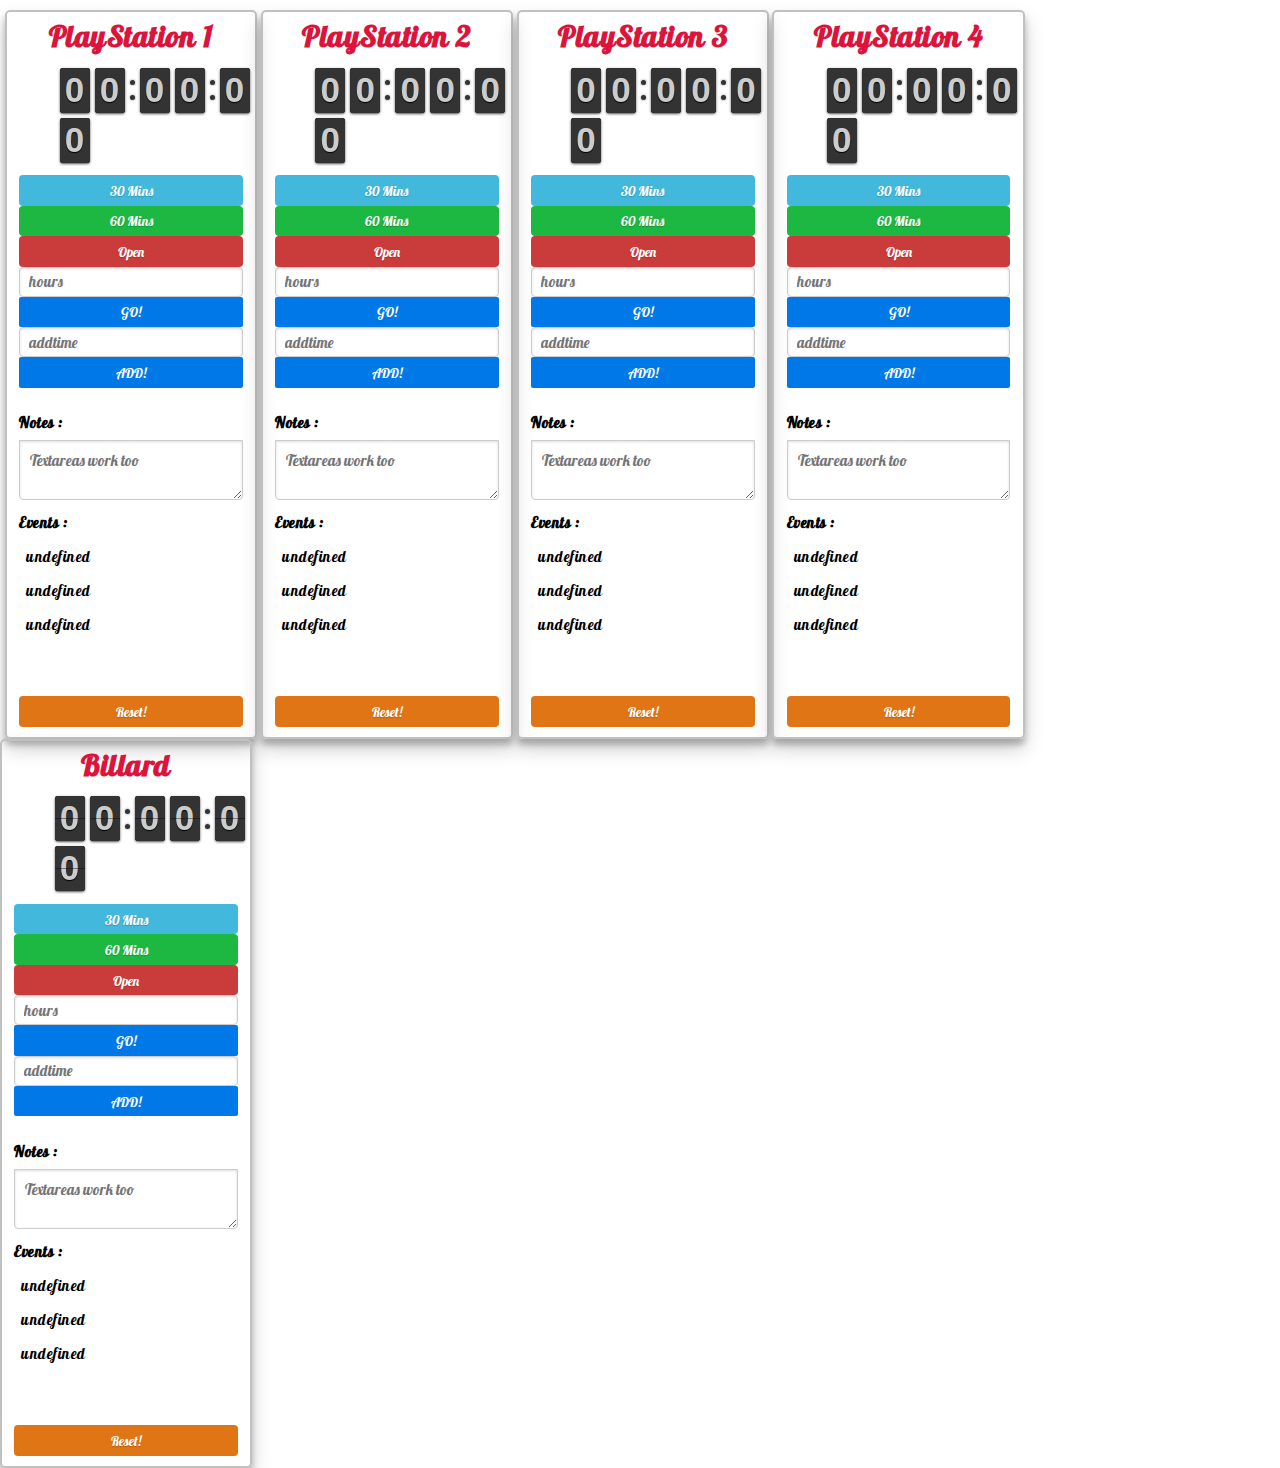
<file: index.html>
<html>
	<head>
		<link href="https://fonts.googleapis.com/css?family=Lobster" rel="stylesheet" type="text/css">
		<link rel="stylesheet" href="pure-button/pure-min.css">
		<link rel="stylesheet" href="compiled/flipclock.css">
		<link rel="stylesheet" href="mystyle.css">


		<script src="compiled/jquery.min.js"></script>
		<script src="compiled/flipclock.js"></script>
	</head>
	<body onload="deploy()">

<!--**************************PS One************************-->


<div class="psone-clock-container">
	<h3>PlayStation 1</h3>
				<div class="psone-clock"></div>
				<form class="pure-form">

						<input type="button" class="button-small button-secondary pure-button" value="30 Mins" onclick="clockstartpsone('half'); timerecordpsone('30 Minutes');" />
						<input type="button" class="button-small button-success pure-button" value="60 Mins" onclick="clockstartpsone('hour'); timerecordpsone('One Hour');" />
						<input type="button" class="button-small button-error pure-button" value="Open" onclick="clockstartpsone('unlimited'); timerecordpsone('Unlimited');" />
						<input id="hours1" type="text" class="pure-input" placeholder="hours" />
						<input type="button" class="button-small pure-button-primary pure-button" value="GO!" onclick="clockstartpsone('hours1'); timerecordpsone('hours1');" />


						<input id="addtime1" type="text" class="pure-input" placeholder="addtime" />
						<input type="button" class="button-small pure-button-primary pure-button" value="ADD!" onclick="clockstartpsone('addtime1'); timerecordpsone('addtime1');" />

						<fieldset class="pure-group">
							<h4>Notes : </h4>
							<textarea class="pure-input-1" placeholder="Textareas work too"></textarea>
						</fieldset>

						<div class="events">
							<h4>Events : </h4>
							<p id="psoneStartMessage"></p>
							<p id="psoneAddtimeMessage"></p>
							<p id="psoneEndMessage"></p>
							<p id="psoneResetMessage"></p>

						</div>

						<input type="button" class="button-small button-warning pure-button" value="Reset!" onclick="resetpsone();" />
				</form>




</div>


<!--**************************PS Two*************************-->



<div class="pstwo-clock-container">
	<h3>PlayStation 2</h3>
				<div class="pstwo-clock"></div>
				<form class="pure-form">

						<input type="button" class="button-small button-secondary pure-button" value="30 Mins" onclick="clockstartpstwo('half'); timerecordpstwo('30 Minutes');" />
						<input type="button" class="button-small button-success pure-button" value="60 Mins" onclick="clockstartpstwo('hour'); timerecordpstwo('One Hour');" />
						<input type="button" class="button-small button-error pure-button" value="Open" onclick="clockstartpstwo('unlimited'); timerecordpstwo('Unlimited');" />
						<input id="hours2" type="text" class="pure-input" placeholder="hours" />
						<input type="button" class="button-small pure-button-primary pure-button" value="GO!" onclick="clockstartpstwo('hours2'); timerecordpstwo('hours2');" />


						<input id="addtime2" type="text" class="pure-input" placeholder="addtime" />
						<input type="button" class="button-small pure-button-primary pure-button" value="ADD!" onclick="clockstartpstwo('addtime2'); timerecordpstwo('addtime2');" />

						<fieldset class="pure-group">
							<h4>Notes : </h4>
							<textarea class="pure-input-1" placeholder="Textareas work too"></textarea>
						</fieldset>

						<div class="events">
							<h4>Events : </h4>
							<p id="pstwoStartMessage"></p>
							<p id="pstwoAddtimeMessage"></p>
							<p id="pstwoEndMessage"></p>
							<p id="pstwoResetMessage"></p>

						</div>

						<input type="button" class="button-small button-warning pure-button" value="Reset!" onclick="resetpstwo();" />
				</form>




</div>


<!--**************************PS Three*************************-->



<div class="psthree-clock-container">
	<h3>PlayStation 3</h3>
				<div class="psthree-clock"></div>
				<form class="pure-form">

						<input type="button" class="button-small button-secondary pure-button" value="30 Mins" onclick="clockstartpsthree('half'); timerecordpsthree('30 Minutes');" />
						<input type="button" class="button-small button-success pure-button" value="60 Mins" onclick="clockstartpsthree('hour'); timerecordpsthree('One Hour');" />
						<input type="button" class="button-small button-error pure-button" value="Open" onclick="clockstartpsthree('unlimited'); timerecordpsthree('Unlimited');" />
						<input id="hours3" type="text" class="pure-input" placeholder="hours" />
						<input type="button" class="button-small pure-button-primary pure-button" value="GO!" onclick="clockstartpsthree('hours3'); timerecordpsthree('hours3');" />


						<input id="addtime3" type="text" class="pure-input" placeholder="addtime" />
						<input type="button" class="button-small pure-button-primary pure-button" value="ADD!" onclick="clockstartpsthree('addtime3'); timerecordpsthree('addtime3');" />

						<fieldset class="pure-group">
							<h4>Notes : </h4>
							<textarea class="pure-input-1" placeholder="Textareas work too"></textarea>
						</fieldset>

						<div class="events">
							<h4>Events : </h4>
							<p id="psthreeStartMessage"></p>
							<p id="psthreeAddtimeMessage"></p>
							<p id="psthreeEndMessage"></p>
							<p id="psthreeResetMessage"></p>

						</div>

						<input type="button" class="button-small button-warning pure-button" value="Reset!" onclick="resetpsthree();" />
				</form>




</div>


<!--**************************PS Four*************************-->

<div class="psfour-clock-container">
	<h3>PlayStation 4</h3>
				<div class="psfour-clock"></div>
				<form class="pure-form">

						<input type="button" class="button-small button-secondary pure-button" value="30 Mins" onclick="clockstartpsfour('half'); timerecordpsfour('30 Minutes');" />
						<input type="button" class="button-small button-success pure-button" value="60 Mins" onclick="clockstartpsfour('hour'); timerecordpsfour('One Hour');" />
						<input type="button" class="button-small button-error pure-button" value="Open" onclick="clockstartpsfour('unlimited'); timerecordpsfour('Unlimited');" />
						<input id="hours4" type="text" class="pure-input" placeholder="hours" />
						<input type="button" class="button-small pure-button-primary pure-button" value="GO!" onclick="clockstartpsfour('hours4'); timerecordpsfour('hours4');" />


						<input id="addtime4" type="text" class="pure-input" placeholder="addtime" />
						<input type="button" class="button-small pure-button-primary pure-button" value="ADD!" onclick="clockstartpsfour('addtime4'); timerecordpsfour('addtime4');" />

						<fieldset class="pure-group">
							<h4>Notes : </h4>
							<textarea class="pure-input-1" placeholder="Textareas work too"></textarea>
						</fieldset>

						<div class="events">
							<h4>Events : </h4>
							<p id="psfourStartMessage"></p>
							<p id="psfourAddtimeMessage"></p>
							<p id="psfourEndMessage"></p>
							<p id="psfourResetMessage"></p>

						</div>

						<input type="button" class="button-small button-warning pure-button" value="Reset!" onclick="resetpsfour();" />
				</form>




</div>


<!--**************************Billard*************************-->

<div class="billard-clock-container">
	<h3>Billard</h3>
				<div class="billard-clock"></div>
				<form class="pure-form">

						<input type="button" class="button-small button-secondary pure-button" value="30 Mins" onclick="clockstartbillard('half'); timerecordbillard('30 Minutes');" />
						<input type="button" class="button-small button-success pure-button" value="60 Mins" onclick="clockstartbillard('hour'); timerecordbillard('One Hour');" />
						<input type="button" class="button-small button-error pure-button" value="Open" onclick="clockstartbillard('unlimited'); timerecordbillard('Unlimited');" />
						<input id="hoursbillard" type="text" class="pure-input" placeholder="hours" />
						<input type="button" class="button-small pure-button-primary pure-button" value="GO!" onclick="clockstartbillard('hoursbillard'); timerecordbillard('hoursbillard');" />


						<input id="addtimebillard" type="text" class="pure-input" placeholder="addtime" />
						<input type="button" class="button-small pure-button-primary pure-button" value="ADD!" onclick="clockstartbillard('addtimebillard'); timerecordbillard('addtimebillard');" />

						<fieldset class="pure-group">
							<h4>Notes : </h4>
							<textarea class="pure-input-1" placeholder="Textareas work too"></textarea>
						</fieldset>

						<div class="events">
							<h4>Events : </h4>
							<p id="billardStartMessage"></p>
							<p id="billardAddtimeMessage"></p>
							<p id="billardEndMessage"></p>
							<p id="billardResetMessage"></p>

						</div>

						<input type="button" class="button-small button-warning pure-button" value="Reset!" onclick="resetbillard();" />
				</form>
</div>

<script type="text/javascript">

		// **************************** Checking and setting local storage and global variables for the first time ********************************* //


					//localStorage.clear();

						// Deploy the counters
						function deploy(x){
								 clockstartpsone(x);
								 clockstartpstwo(x);
								 clockstartpsthree(x);
								 clockstartpsfour(x);
								 clockstartbillard(x);
							}

						// Set global variables
						var savedtimepsone, savedtimepstwo, savedtimepsthree, savedtimepsfour, savedtimebillard, audio, time;
		// **************************** Launching the counters with default value = localxs ********************************* //

		// **************************** PS One *********************************

							if (localStorage.localPsoneResetMessage == 1) {
									document.getElementById("psoneResetMessage").innerHTML = "Counter has been RESET!";
							}

							document.getElementById("psoneStartMessage").innerHTML = localStorage.localPsoneStartMessage;
							document.getElementById("psoneAddtimeMessage").innerHTML = localStorage.localPsoneAddedtime;
							document.getElementById("psoneEndMessage").innerHTML = localStorage.localPsoneEndMessage;


						var localxpsone = parseFloat(localStorage.localxpsone);
						function clockstartpsone(x) {

								if (x == "unlimited") {
									x = 5;
									var count = true;
								}else if (x == "hours1") {
									var hours1 = document.getElementById("hours1");
									x = hours1.value;
									count = true;
								}else if (x == 'addtime1'){
									localxpsone = localStorage.localxpsone;
									var addtime1 = document.getElementById("addtime1");

										  x =  parseFloat(addtime1.value);
											if (x == 0) {
												x = 0.5
											}else {
												x = x;
											}
									x = x + (parseFloat(localxpsone));

									var count = true;
									location.reload();

								}else if (x == 'hour'){
									x = 1;
									var count = true;
								}else if (x == 'half'){
									x = 0.5;
									var count = true;
								}else if (x == 0){
									var count = true;
								}else {
								 x = localxpsone;
								 var count = true;
							 }

							var clockpsone = new FlipClock($('.psone-clock'),x*3600, {
								clockFace: 'HourlyCounter',
								autoStart: true,
								countdown: count,

								callbacks: {
									interval: function() {
												time = this.factory.getTime().time;
												audio = new Audio('audio_file.mp3');
												savedtimepsone = time/3600;

												if(time == 600) {
													localStorage.localPsoneEndMessage = " 10 Minutes Left!"
													document.getElementById("psoneEndMessage").innerHTML = localStorage.localPsoneEndMessage;
													audio.play();
												}else if (time == 0) {
													audio.play();
												}
											},

								 stop: function() {
								 			var t = new Date();
											var h = t.getHours();
											var m = t.getMinutes();
											var s = t.getSeconds();
											var stopmessage = "PS One Finished at "+( h % 12 || 12 )+ ":" +m;
											localStorage.localPsoneEndMessage = stopmessage;
											document.getElementById("psoneEndMessage").innerHTML = stopmessage;
											}
										}
									})};

									function timerecordpsone(x){

										var t = new Date();
										var h = t.getHours();
										var m = t.getMinutes();
										var s = t.getSeconds();

											if (x == 'hours1') {
													x = hours1.value;
											}

											if (x == "addtime1") {
												localStorage.localPsoneAddedtime = "";
												localStorage.localPsoneEndMessage = "";
												localStorage.localxpsone = savedtimepsone;
												var addtime1 = document.getElementById("addtime1");
												x = addtime1.value;
												var psoneAddtimeMessage = "PS One Added " + x +" at "+( h % 12 || 12 )+ ":" +m;
												document.getElementById("psoneAddtimeMessage").innerHTML = psoneAddtimeMessage;
												localStorage.localPsoneAddedtime = psoneAddtimeMessage;
												document.getElementById("psoneEndMessage").innerHTML = localStorage.localPsoneEndMessage;

											}else {
													localStorage.localPsoneAddedtime = "";
													localStorage.localPsoneEndMessage = "";
													document.getElementById("psoneEndMessage").innerHTML = "";
													var message = "PS One Started " + x +" at "+( h % 12 || 12 )+ ":" +m;
													localStorage.localPsoneStartMessage = message;
													document.getElementById("psoneStartMessage").innerHTML = message;
													document.getElementById("psoneAddtimeMessage").innerHTML = "";
													localStorage.localPsoneResetMessage = 0;
													document.getElementById("psoneResetMessage").innerHTML = "";
											}


										}


										function resetpsone() {
													localStorage.localxpsone = 0;
													localStorage.localPsoneAddedtime = "";
													localStorage.localPsoneStartMessage = "";
													localStorage.localPsoneEndMessage = "";
													localStorage.localPsoneResetMessage = 1;
													clearInterval(psoneinterval);
													clockstartpsone(0);
													location.reload();
										}

									var psoneinterval = window.setInterval(savepsoneinterval, 3000);
									function savepsoneinterval() {

										localStorage.localxpsone = savedtimepsone;
									}

// **************************** PS Two ********************************* //

							if (localStorage.localPstwoResetMessage == 1) {
									document.getElementById("pstwoResetMessage").innerHTML = "Counter has been RESET!";
							}

							document.getElementById("pstwoStartMessage").innerHTML = localStorage.localPstwoStartMessage;
							document.getElementById("pstwoAddtimeMessage").innerHTML = localStorage.localPstwoAddedtime;
							document.getElementById("pstwoEndMessage").innerHTML = localStorage.localPstwoEndMessage;


						var localxpstwo = parseFloat(localStorage.localxpstwo);
						function clockstartpstwo(x) {

								if (x == "unlimited") {
									x = 5;
									var count = true;
								}else if (x == "hours2") {
									var hours2 = document.getElementById("hours2");
									x = hours2.value;
									count = true;
								}else if (x == 'addtime2'){
									localxpsone = localStorage.localxpstwo;
									var addtime2 = document.getElementById("addtime2");

										  x =  parseFloat(addtime2.value);
											if (x == 0) {
												x = 0.5
											}else {
												x = x;
											}
									x = x + (parseFloat(localxpstwo));

									var count = true;
									location.reload();

								}else if (x == 'hour'){
									x = 1;
									var count = true;
								}else if (x == 'half'){
									x = 0.5;
									var count = true;
								}else if (x == 0){
									var count = true;
								}else {
								 x = localxpstwo;
								 var count = true;
							 }

							var clockpstwo = new FlipClock($('.pstwo-clock'),x*3600, {
								clockFace: 'HourlyCounter',
								autoStart: true,
								countdown: count,

								callbacks: {
									interval: function() {
												time = this.factory.getTime().time;
												audio = new Audio('audio_file.mp3');
												savedtimepstwo = time/3600;

												if(time == 600) {
													localStorage.localPstwoEndMessage = " 10 Minutes Left!"
													document.getElementById("pstwoEndMessage").innerHTML = localStorage.localPstwoEndMessage;
													audio.play();
												}else if (time == 0) {
													audio.play();
												}
											},

								 stop: function() {
								 			var t = new Date();
											var h = t.getHours();
											var m = t.getMinutes();
											var s = t.getSeconds();
											var stopmessage = "PS Two Finished at "+( h % 12 || 12 )+ ":" +m;
											localStorage.localPstwoEndMessage = stopmessage;
											document.getElementById("pstwoEndMessage").innerHTML = stopmessage;
											}
										}
									})};

									function timerecordpstwo(x){

										var t = new Date();
										var h = t.getHours();
										var m = t.getMinutes();
										var s = t.getSeconds();

											if (x == 'hours2') {
													x = hours2.value;
											}

											if (x == "addtime2") {
												localStorage.localPstwoAddedtime = "";
												localStorage.localPstwoEndMessage = "";
												localStorage.localxpstwo = savedtimepstwo;
												var addtime2 = document.getElementById("addtime2");
												x = addtime2.value;
												var pstwoAddtimeMessage = "PS Two Added " + x +" at "+( h % 12 || 12 )+ ":" +m;
												document.getElementById("pstwoAddtimeMessage").innerHTML = pstwoAddtimeMessage;
												localStorage.localPstwoAddedtime = pstwoAddtimeMessage;
												document.getElementById("pstwoEndMessage").innerHTML = localStorage.localPstwoEndMessage;

											}else {
													localStorage.localPstwoAddedtime = "";
													localStorage.localPstwoEndMessage = "";
													document.getElementById("pstwoEndMessage").innerHTML = "";
													var message = "PS Two Started " + x +" at "+( h % 12 || 12 )+ ":" +m;
													localStorage.localPstwoStartMessage = message;
													document.getElementById("pstwoStartMessage").innerHTML = message;
													document.getElementById("pstwoAddtimeMessage").innerHTML = "";
													localStorage.localPstwoResetMessage = 0;
													document.getElementById("pstwoResetMessage").innerHTML = "";
											}


										}


										function resetpstwo() {
													localStorage.localxpstwo = 0;
													localStorage.localPstwoAddedtime = "";
													localStorage.localPstwoStartMessage = "";
													localStorage.localPstwoEndMessage = "";
													localStorage.localPstwoResetMessage = 1;
													clearInterval(pstwointerval);
													clockstartpstwo(0);
													location.reload();
										}

									var pstwointerval = window.setInterval(savepstwointerval, 3000);
									function savepstwointerval() {

										localStorage.localxpstwo = savedtimepstwo;
									}

// **************************** PS Three ********************************* //

							if (localStorage.localPsthreeResetMessage == 1) {
									document.getElementById("psthreeResetMessage").innerHTML = "Counter has been RESET!";
							}

							document.getElementById("psthreeStartMessage").innerHTML = localStorage.localPsthreeStartMessage;
							document.getElementById("psthreeAddtimeMessage").innerHTML = localStorage.localPsthreeAddedtime;
							document.getElementById("psthreeEndMessage").innerHTML = localStorage.localPsthreeEndMessage;


						var localxpsthree = parseFloat(localStorage.localxpsthree);
						function clockstartpsthree(x) {

								if (x == "unlimited") {
									x = 5;
									var count = true;
								}else if (x == "hours3") {
									var hours3 = document.getElementById("hours3");
									x = hours3.value;
									count = true;
								}else if (x == 'addtime3'){
									localxpsthree = localStorage.localxpsthree;
									var addtime3 = document.getElementById("addtime3");

										  x =  parseFloat(addtime3.value);
											if (x == 0) {
												x = 0.5
											}else {
												x = x;
											}
									x = x + (parseFloat(localxpsthree));

									var count = true;
									location.reload();

								}else if (x == 'hour'){
									x = 1;
									var count = true;
								}else if (x == 'half'){
									x = 0.5;
									var count = true;
								}else if (x == 0){
									var count = true;
								}else {
								 x = localxpsthree;
								 var count = true;
							 }

							var clockpsthree = new FlipClock($('.psthree-clock'),x*3600, {
								clockFace: 'HourlyCounter',
								autoStart: true,
								countdown: count,

								callbacks: {
									interval: function() {
												time = this.factory.getTime().time;
												audio = new Audio('audio_file.mp3');
												savedtimepsthree = time/3600;

												if(time == 600) {
													localStorage.localPsthreeEndMessage = " 10 Minutes Left!"
													document.getElementById("psthreeEndMessage").innerHTML = localStorage.localPsthreeEndMessage;
													audio.play();
												}else if (time == 0) {
													audio.play();
												}
											},

								 stop: function() {
								 			var t = new Date();
											var h = t.getHours();
											var m = t.getMinutes();
											var s = t.getSeconds();
											var stopmessage = "PS Three Finished at "+( h % 12 || 12 )+ ":" +m;
											localStorage.localPsthreeEndMessage = stopmessage;
											document.getElementById("psthreeEndMessage").innerHTML = stopmessage;
											}
										}
									})};

									function timerecordpsthree(x){

										var t = new Date();
										var h = t.getHours();
										var m = t.getMinutes();
										var s = t.getSeconds();

											if (x == 'hours3') {
													x = hours3.value;
											}

											if (x == "addtime3") {
												localStorage.localPsthreeAddedtime = "";
												localStorage.localPsthreeEndMessage = "";
												localStorage.localxpsthree = savedtimepsthree;
												var addtime3 = document.getElementById("addtime3");
												x = addtime3.value;
												var psthreeAddtimeMessage = "PS Three Added " + x +" at "+( h % 12 || 12 )+ ":" +m;
												document.getElementById("psthreeAddtimeMessage").innerHTML = psthreeAddtimeMessage;
												localStorage.localPsthreeAddedtime = psthreeAddtimeMessage;
												document.getElementById("psthreeEndMessage").innerHTML = localStorage.localPsthreeEndMessage;

											}else {
													localStorage.localPsthreeAddedtime = "";
													localStorage.localPsthreeEndMessage = "";
													document.getElementById("psthreeEndMessage").innerHTML = "";
													var message = "PS Three Started " + x +" at "+( h % 12 || 12 )+ ":" +m;
													localStorage.localPsthreeStartMessage = message;
													document.getElementById("psthreeStartMessage").innerHTML = message;
													document.getElementById("psthreeAddtimeMessage").innerHTML = "";
													localStorage.localPsthreeResetMessage = 0;
													document.getElementById("psthreeResetMessage").innerHTML = "";
											}


										}


										function resetpsthree() {
													localStorage.localxpsthree = 0;
													localStorage.localPsthreeAddedtime = "";
													localStorage.localPsthreeStartMessage = "";
													localStorage.localPsthreeEndMessage = "";
													localStorage.localPsthreeResetMessage = 1;
													clearInterval(psthreeinterval);
													clockstartpsthree(0);
													location.reload();
										}

									var psthreeinterval = window.setInterval(savepsthreeinterval, 3000);
									function savepsthreeinterval() {

										localStorage.localxpsthree = savedtimepsthree;
									}

// **************************** PS Four ********************************* //

							if (localStorage.localPsfourResetMessage == 1) {
									document.getElementById("psfourResetMessage").innerHTML = "Counter has been RESET!";
							}

							document.getElementById("psfourStartMessage").innerHTML = localStorage.localPsfourStartMessage;
							document.getElementById("psfourAddtimeMessage").innerHTML = localStorage.localPsfourAddedtime;
							document.getElementById("psfourEndMessage").innerHTML = localStorage.localPsfourEndMessage;


						var localxpsfour = parseFloat(localStorage.localxpsfour);
						function clockstartpsfour(x) {

								if (x == "unlimited") {
									x = 5;
									var count = true;
								}else if (x == "hours4") {
									var hours4 = document.getElementById("hours4");
									x = hours4.value;
									count = true;
								}else if (x == 'addtime4'){
									localxpsfour = localStorage.localxpsfour;
									var addtime4 = document.getElementById("addtime4");

										  x =  parseFloat(addtime4.value);
											if (x == 0) {
												x = 0.5
											}else {
												x = x;
											}
									x = x + (parseFloat(localxpsfour));

									var count = true;
									location.reload();

								}else if (x == 'hour'){
									x = 1;
									var count = true;
								}else if (x == 'half'){
									x = 0.5;
									var count = true;
								}else if (x == 0){
									var count = true;
								}else {
								 x = localxpsfour;
								 var count = true;
							 }

							var clockpsfour = new FlipClock($('.psfour-clock'),x*3600, {
								clockFace: 'HourlyCounter',
								autoStart: true,
								countdown: count,

								callbacks: {
									interval: function() {
												time = this.factory.getTime().time;
												audio = new Audio('audio_file.mp3');
												savedtimepsfour = time/3600;

												if(time == 600) {
													localStorage.localPsfourEndMessage = " 10 Minutes Left!"
													document.getElementById("psfourEndMessage").innerHTML = localStorage.localPsfourEndMessage;
													audio.play();
												}else if (time == 0) {
													audio.play();
												}
											},

								 stop: function() {
								 			var t = new Date();
											var h = t.getHours();
											var m = t.getMinutes();
											var s = t.getSeconds();
											var stopmessage = "PS Four Finished at "+( h % 12 || 12 )+ ":" +m;
											localStorage.localPsfourEndMessage = stopmessage;
											document.getElementById("psfourEndMessage").innerHTML = stopmessage;
											}
										}
									})};

									function timerecordpsfour(x){

										var t = new Date();
										var h = t.getHours();
										var m = t.getMinutes();
										var s = t.getSeconds();

											if (x == 'hours4') {
													x = hours4.value;
											}

											if (x == "addtime4") {
												localStorage.localPsfourAddedtime = "";
												localStorage.localPsfourEndMessage = "";
												localStorage.localxpsfour = savedtimepsfour;
												var addtime4 = document.getElementById("addtime4");
												x = addtime4.value;
												var psfourAddtimeMessage = "PS Four Added " + x +" at "+( h % 12 || 12 )+ ":" +m;
												document.getElementById("psfourAddtimeMessage").innerHTML = psfourAddtimeMessage;
												localStorage.localPsfourAddedtime = psfourAddtimeMessage;
												document.getElementById("psfourEndMessage").innerHTML = localStorage.localPsfourEndMessage;

											}else {
													localStorage.localPsfourAddedtime = "";
													localStorage.localPsfourEndMessage = "";
													document.getElementById("psfourEndMessage").innerHTML = "";
													var message = "PS Four Started " + x +" at "+( h % 12 || 12 )+ ":" +m;
													localStorage.localPsfourStartMessage = message;
													document.getElementById("psfourStartMessage").innerHTML = message;
													document.getElementById("psfourAddtimeMessage").innerHTML = "";
													localStorage.localPsfourResetMessage = 0;
													document.getElementById("psfourResetMessage").innerHTML = "";
											}


										}


										function resetpsfour() {
													localStorage.localxpsfour = 0;
													localStorage.localPsfourAddedtime = "";
													localStorage.localPsfourStartMessage = "";
													localStorage.localPsfourEndMessage = "";
													localStorage.localPsfourResetMessage = 1;
													clearInterval(psfourinterval);
													clockstartpsfour(0);
													location.reload();
										}

									var psfourinterval = window.setInterval(savepsfourinterval, 3000);
									function savepsfourinterval() {

										localStorage.localxpsfour = savedtimepsfour;
									}

// **************************** Billard ********************************* //

							if (localStorage.localbillardResetMessage == 1) {
									document.getElementById("billardResetMessage").innerHTML = "Counter has been RESET!";
							}

							document.getElementById("billardStartMessage").innerHTML = localStorage.localbillardStartMessage;
							document.getElementById("billardAddtimeMessage").innerHTML = localStorage.localbillardAddedtime;
							document.getElementById("billardEndMessage").innerHTML = localStorage.localbillardEndMessage;


						var localxbillard = parseFloat(localStorage.localxbillard);
						function clockstartbillard(x) {

								if (x == "unlimited") {
									x = 5;
									var count = true;
								}else if (x == "hoursbillard") {
									var hoursbillard = document.getElementById("hoursbillard");
									x = hoursbillard.value;
									count = true;
								}else if (x == 'addtimebillard'){
									localxbillard = localStorage.localxbillard;
									var addtimebillard = document.getElementById("addtimebillard");

										  x =  parseFloat(addtimebillard.value);
											if (x == 0) {
												x = 0.5
											}else {
												x = x;
											}
									x = x + (parseFloat(localxbillard));

									var count = true;
									location.reload();

								}else if (x == 'hour'){
									x = 1;
									var count = true;
								}else if (x == 'half'){
									x = 0.5;
									var count = true;
								}else if (x == 0){
									var count = true;
								}else {
								 x = localxbillard;
								 var count = true;
							 }

							var clockbillard = new FlipClock($('.billard-clock'),x*3600, {
								clockFace: 'HourlyCounter',
								autoStart: true,
								countdown: count,

								callbacks: {
									interval: function() {
												time = this.factory.getTime().time;
												audio = new Audio('audio_file.mp3');
												savedtimebillard = time/3600;

												if(time == 600) {
													localStorage.localbillardEndMessage = " 10 Minutes Left!"
													document.getElementById("billardEndMessage").innerHTML = localStorage.localbillardEndMessage;
													audio.play();
												}else if (time == 0) {
													audio.play();
												}
											},

								 stop: function() {
								 			var t = new Date();
											var h = t.getHours();
											var m = t.getMinutes();
											var s = t.getSeconds();
											var stopmessage = "Billard Finished at "+( h % 12 || 12 )+ ":" +m;
											localStorage.localbillardEndMessage = stopmessage;
											document.getElementById("billardEndMessage").innerHTML = stopmessage;
											}
										}
									})};

									function timerecordbillard(x){

										var t = new Date();
										var h = t.getHours();
										var m = t.getMinutes();
										var s = t.getSeconds();

											if (x == 'hoursbillard') {
													x = hoursbillard.value;
											}

											if (x == "addtimebillard") {
												localStorage.localbillardAddedtime = "";
												localStorage.localbillardEndMessage = "";
												localStorage.localxbillard = savedtimebillard;
												var addtimebillard = document.getElementById("addtimebillard");
												x = addtimebillard.value;
												var billardAddtimeMessage = "Billard Added " + x +" at "+( h % 12 || 12 )+ ":" +m;
												document.getElementById("billardAddtimeMessage").innerHTML = billardAddtimeMessage;
												localStorage.localbillardAddedtime = billardAddtimeMessage;
												document.getElementById("billardEndMessage").innerHTML = localStorage.localbillardEndMessage;

											}else {
													localStorage.localbillardAddedtime = "";
													localStorage.localbillardEndMessage = "";
													document.getElementById("billardEndMessage").innerHTML = "";
													var message = "Billard Started " + x +" at "+( h % 12 || 12 )+ ":" +m;
													localStorage.localbillardStartMessage = message;
													document.getElementById("billardStartMessage").innerHTML = message;
													document.getElementById("billardAddtimeMessage").innerHTML = "";
													localStorage.localbillardResetMessage = 0;
													document.getElementById("billardResetMessage").innerHTML = "";
											}


										}


										function resetbillard() {
													localStorage.localxbillard = 0;
													localStorage.localbillardAddedtime = "";
													localStorage.localbillardStartMessage = "";
													localStorage.localbillardEndMessage = "";
													localStorage.localbillardResetMessage = 1;
													clearInterval(billardinterval);
													clockstartbillard(0);
													location.reload();
										}

									var billardinterval = window.setInterval(savebillardinterval, 3000);
									function savebillardinterval() {

										localStorage.localxbillard = savedtimebillard;
									}

			</script>
	</body>
</html>
</file>
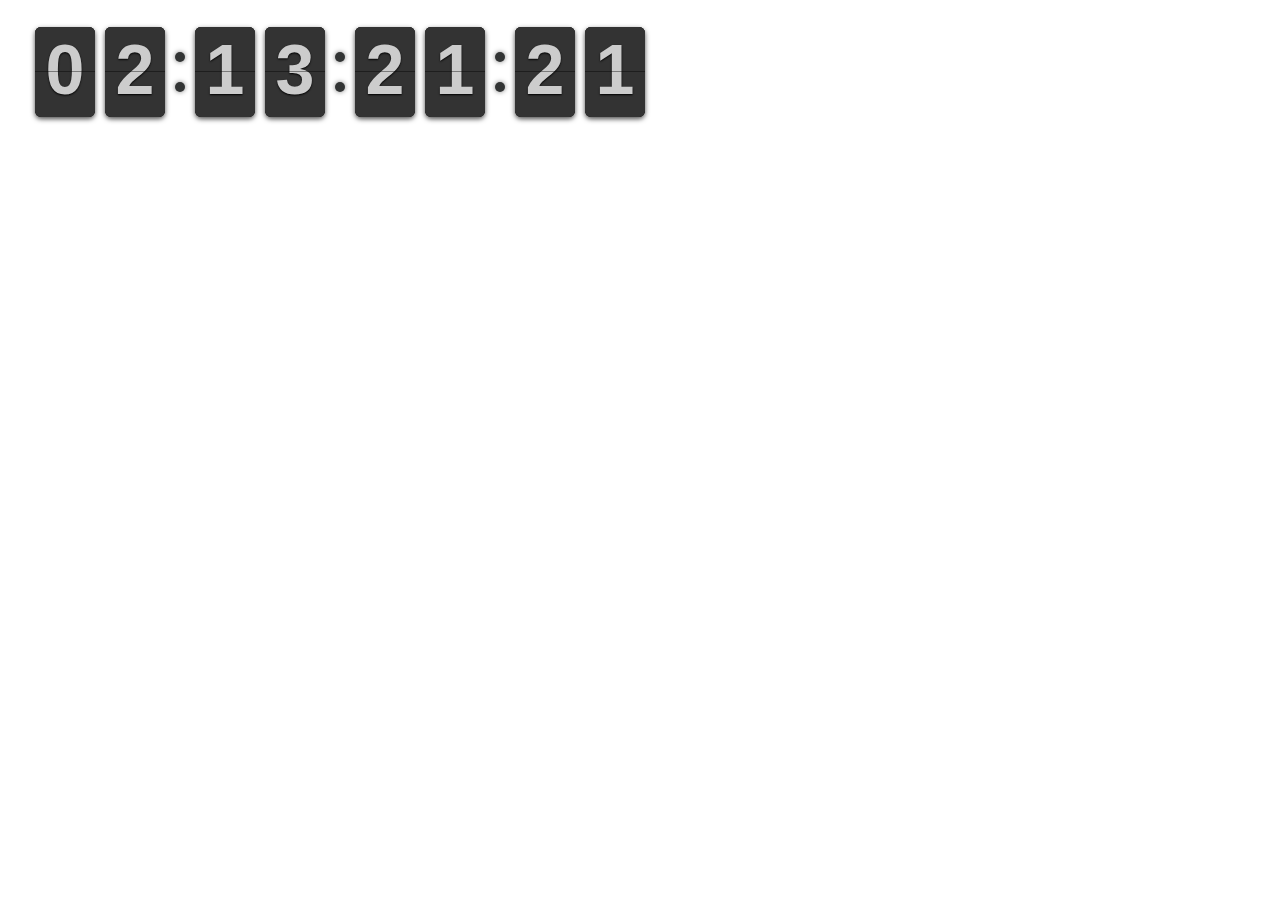
<file: examples/base.html>
<html>
	<head>
		<link rel="stylesheet" href="../compiled/flipclock.css">

		<script src="http://ajax.googleapis.com/ajax/libs/jquery/1.10.2/jquery.min.js"></script>

		<script src="../compiled/flipclock.js"></script>
	</head>
	<body>
	<div class="clock" style="margin:2em;"></div>
	<div class="message"></div>

	<script type="text/javascript">
		var clock;
		
		$(document).ready(function() {
			var clock;

			clock = $('.clock').FlipClock({
		        clockFace: 'DailyCounter',
		        autoStart: false,
		        callbacks: {
		        	stop: function() {
		        		$('.message').html('The clock has stopped!')
		        	}
		        }
		    });
				    
		    clock.setTime(220880);
		    clock.setCountdown(true);
		    clock.start();

		});
	</script>
	
	</body>
</html>
</file>
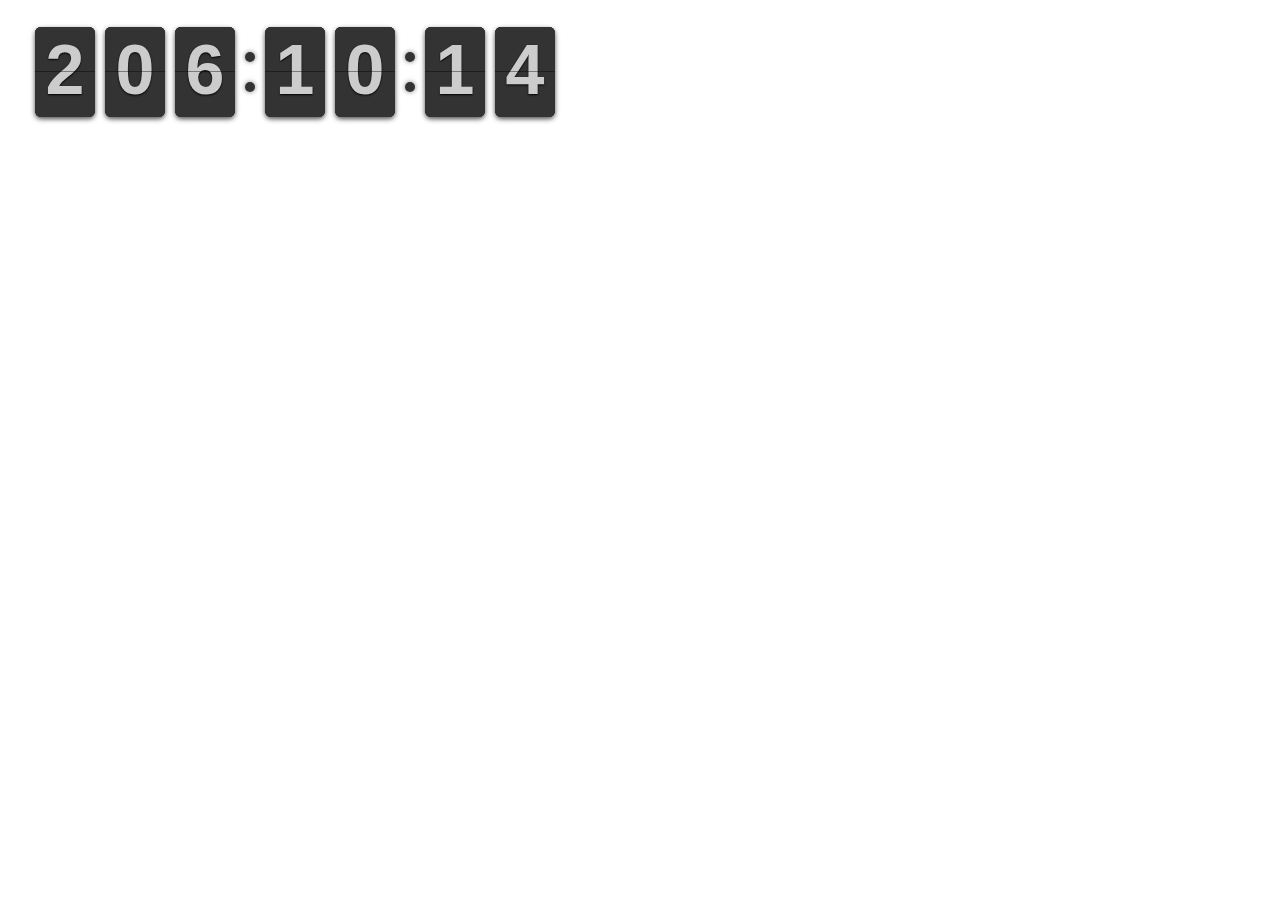
<file: examples/countdown-from-new-years-without-seconds.html>
<html>
	<head>
		<link rel="stylesheet" href="../compiled/flipclock.css">

		<script src="http://ajax.googleapis.com/ajax/libs/jquery/1.10.2/jquery.min.js"></script>

		<script src="../compiled/flipclock.js"></script>	
	</head>
	<body>
		<div class="clock" style="margin:2em;"></div>
		
		<script type="text/javascript">
			var clock;

			$(document).ready(function() {

				// Grab the current date
				var currentDate = new Date();

				// Set some date in the past. In this case, it's always been since Jan 1
				var pastDate  = new Date(currentDate.getFullYear(), 0, 1);

				// Calculate the difference in seconds between the future and current date
				var diff = currentDate.getTime() / 1000 - pastDate.getTime() / 1000;

				// Instantiate a coutdown FlipClock
				clock = $('.clock').FlipClock(diff, {
					clockFace: 'DailyCounter',
					showSeconds: false
				});
			});
		</script>
		
	</body>
</html>
</file>
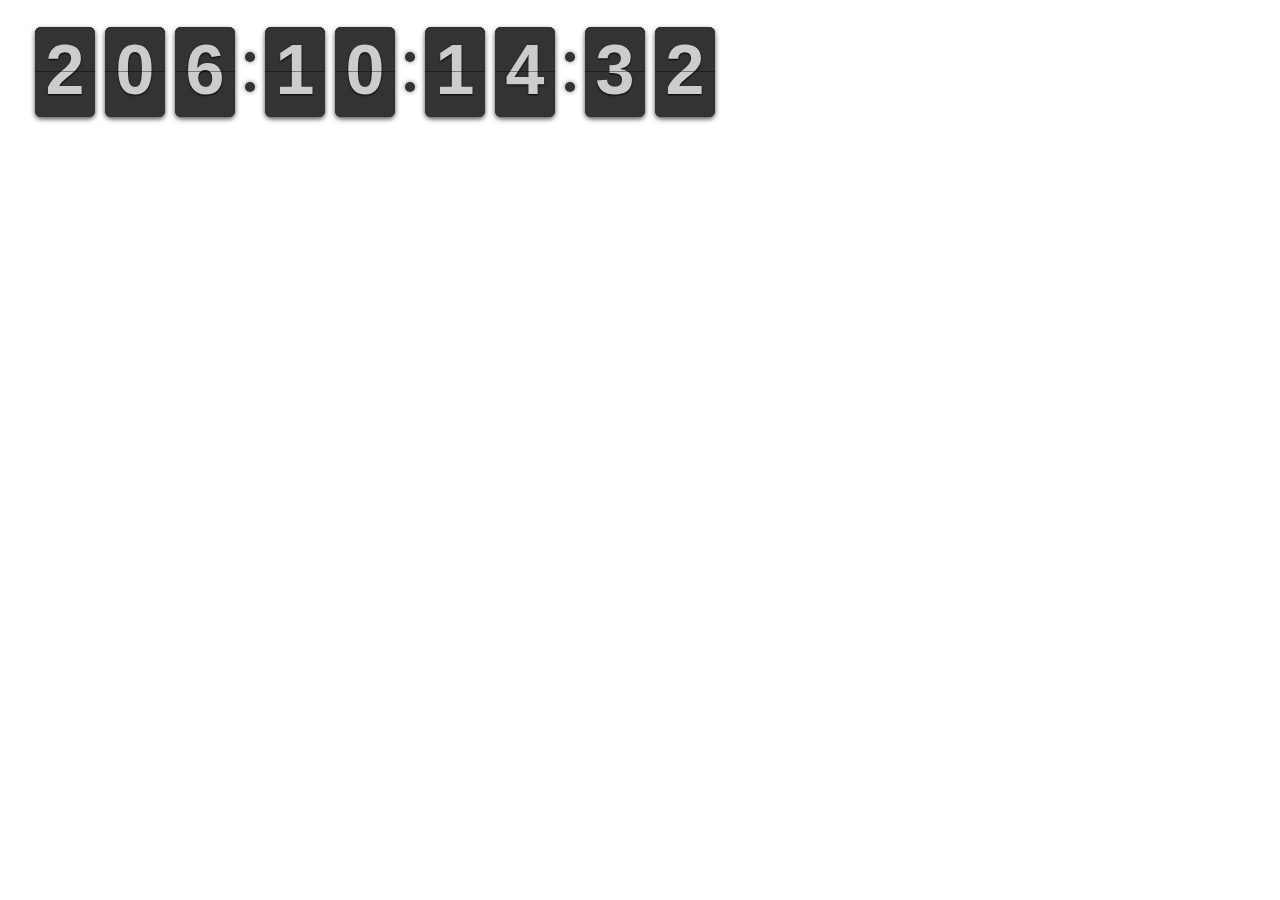
<file: examples/countdown-from-new-years.html>
<html>
	<head>
		<link rel="stylesheet" href="../compiled/flipclock.css">

		<script src="http://ajax.googleapis.com/ajax/libs/jquery/1.10.2/jquery.min.js"></script>

		<script src="../compiled/flipclock.js"></script>	
	</head>
	<body>
		<div class="clock" style="margin:2em;"></div>
		
		<script type="text/javascript">
			var clock;

			$(document).ready(function() {

				// Grab the current date
				var currentDate = new Date();

				// Set some date in the past. In this case, it's always been since Jan 1
				var pastDate  = new Date(currentDate.getFullYear(), 0, 1);

				// Calculate the difference in seconds between the future and current date
				var diff = currentDate.getTime() / 1000 - pastDate.getTime() / 1000;

				// Instantiate a coutdown FlipClock
				clock = $('.clock').FlipClock(diff, {
					clockFace: 'DailyCounter'
				});
			});
		</script>
		
	</body>
</html>
</file>
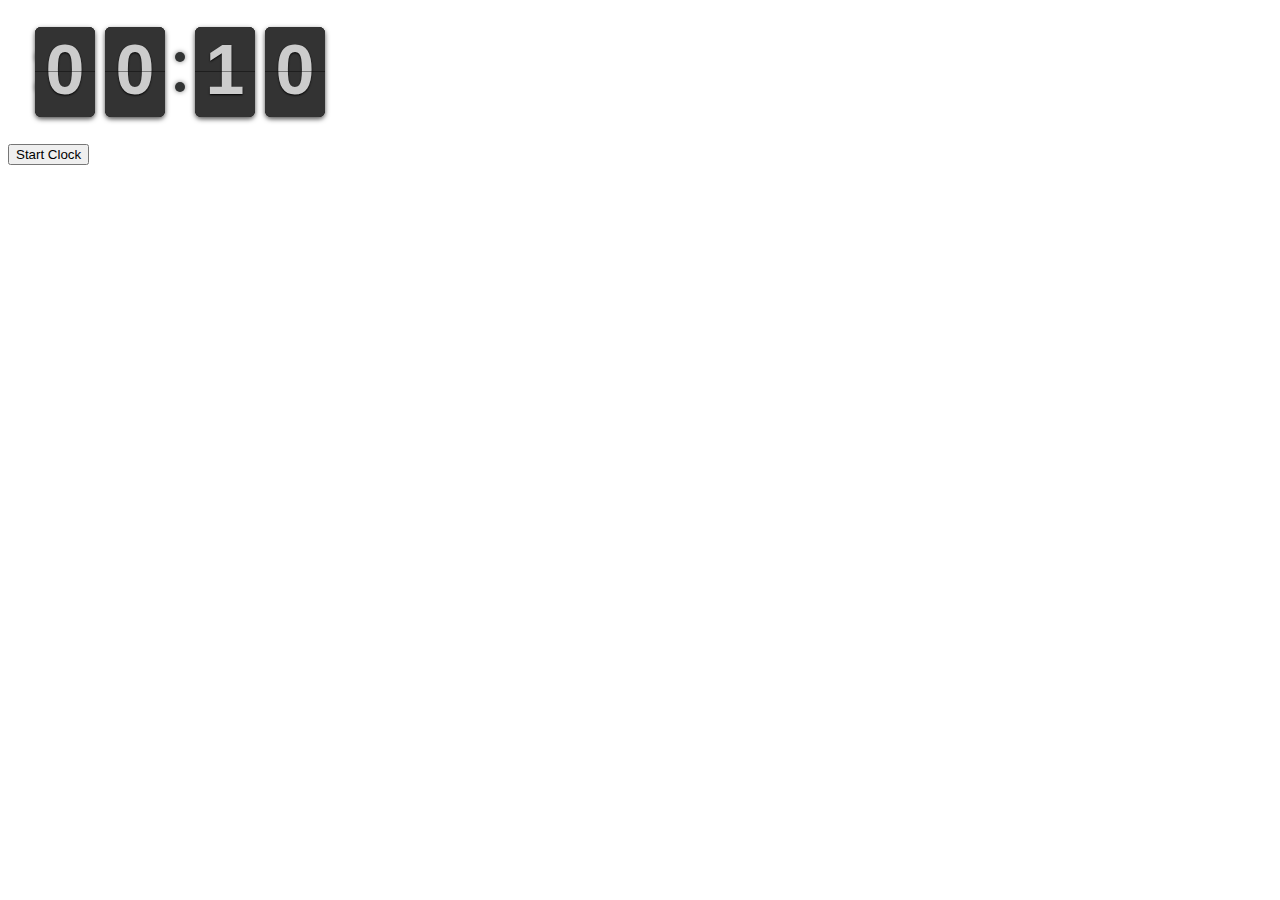
<file: examples/countdown-start-callback.html>
<html>
	<head>
		<link rel="stylesheet" href="../compiled/flipclock.css">

		<script src="http://ajax.googleapis.com/ajax/libs/jquery/1.10.2/jquery.min.js"></script>

		<script src="../compiled/flipclock.js"></script>		
	</head>
	<body>
	<div class="clock" style="margin:2em;"></div>
	<div class="message"></div>

	<button class="start">Start Clock</button>

	<script type="text/javascript">
		var clock;
		
		$(document).ready(function() {
			
			clock = $('.clock').FlipClock(10, {
		        clockFace: 'MinuteCounter',
		        countdown: true,
		        autoStart: false,
		        callbacks: {
		        	start: function() {
		        		$('.message').html('The clock has started!');
		        	}
		        }
		    });

		    $('.start').click(function(e) {

		    	clock.start();
		    });

		});
	</script>
	
	</body>
</html>
</file>
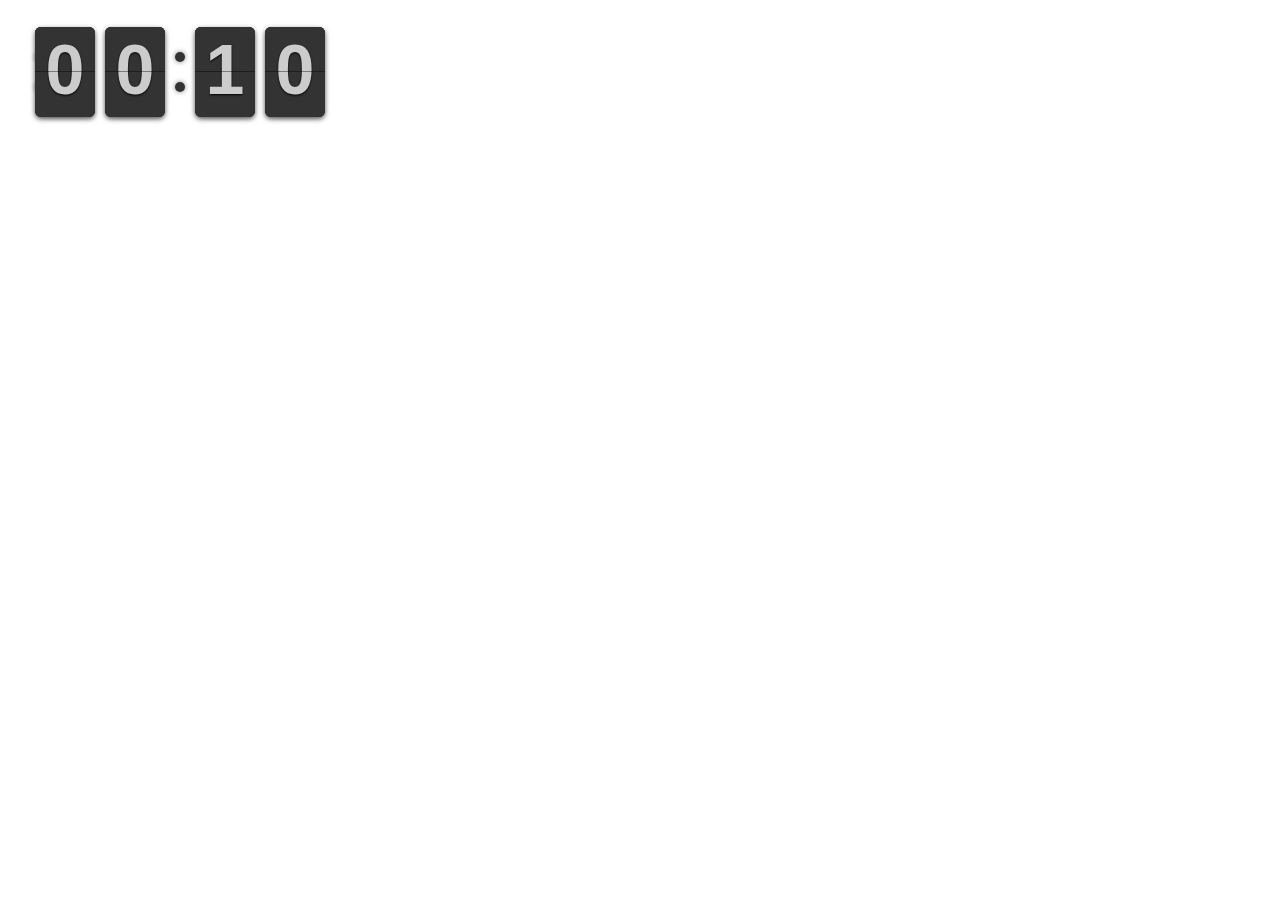
<file: examples/countdown-stop-callback.html>
<html>
	<head>
		<link rel="stylesheet" href="../compiled/flipclock.css">

		<script src="http://ajax.googleapis.com/ajax/libs/jquery/1.10.2/jquery.min.js"></script>

		<script src="../compiled/flipclock.js"></script>		
	</head>
	<body>
	<div class="clock" style="margin:2em;"></div>
	<div class="message"></div>

	<script type="text/javascript">
		var clock;
		
		$(document).ready(function() {

			clock = $('.clock').FlipClock(10, {
		        clockFace: 'MinuteCounter',
		        countdown: true,
		        callbacks: {
		        	stop: function() {
		        		alert($('.message').html('The clock has stopped!'));
		        	}
		        }
		    });

		});
		
	</script>
	
	</body>
</html>
</file>
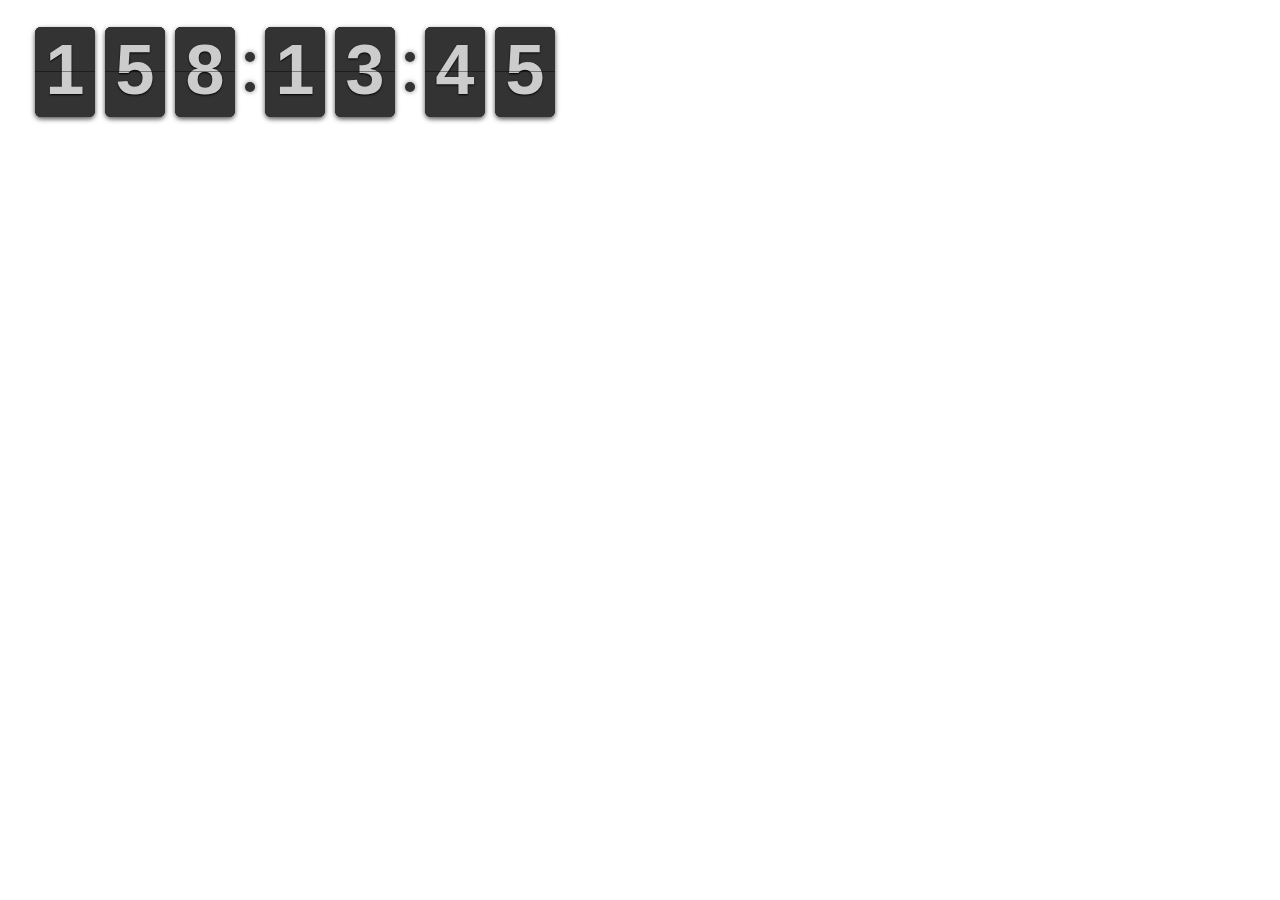
<file: examples/countdown-to-new-years-without-seconds.html>
<html>
	<head>
		<link rel="stylesheet" href="../compiled/flipclock.css">

		<script src="http://ajax.googleapis.com/ajax/libs/jquery/1.10.2/jquery.min.js"></script>

		<script src="../compiled/flipclock.js"></script>		
	</head>
	<body>
		<div class="clock" style="margin:2em;"></div>
		
		<script type="text/javascript">
			var clock;

			$(document).ready(function() {

				// Grab the current date
				var currentDate = new Date();

				// Set some date in the future. In this case, it's always Jan 1
				var futureDate  = new Date(currentDate.getFullYear() + 1, 0, 1);

				// Calculate the difference in seconds between the future and current date
				var diff = futureDate.getTime() / 1000 - currentDate.getTime() / 1000;

				// Instantiate a coutdown FlipClock
				clock = $('.clock').FlipClock(diff, {
					clockFace: 'DailyCounter',
					countdown: true,
					showSeconds: false
				});
			});
		</script>
		
	</body>
</html>
</file>
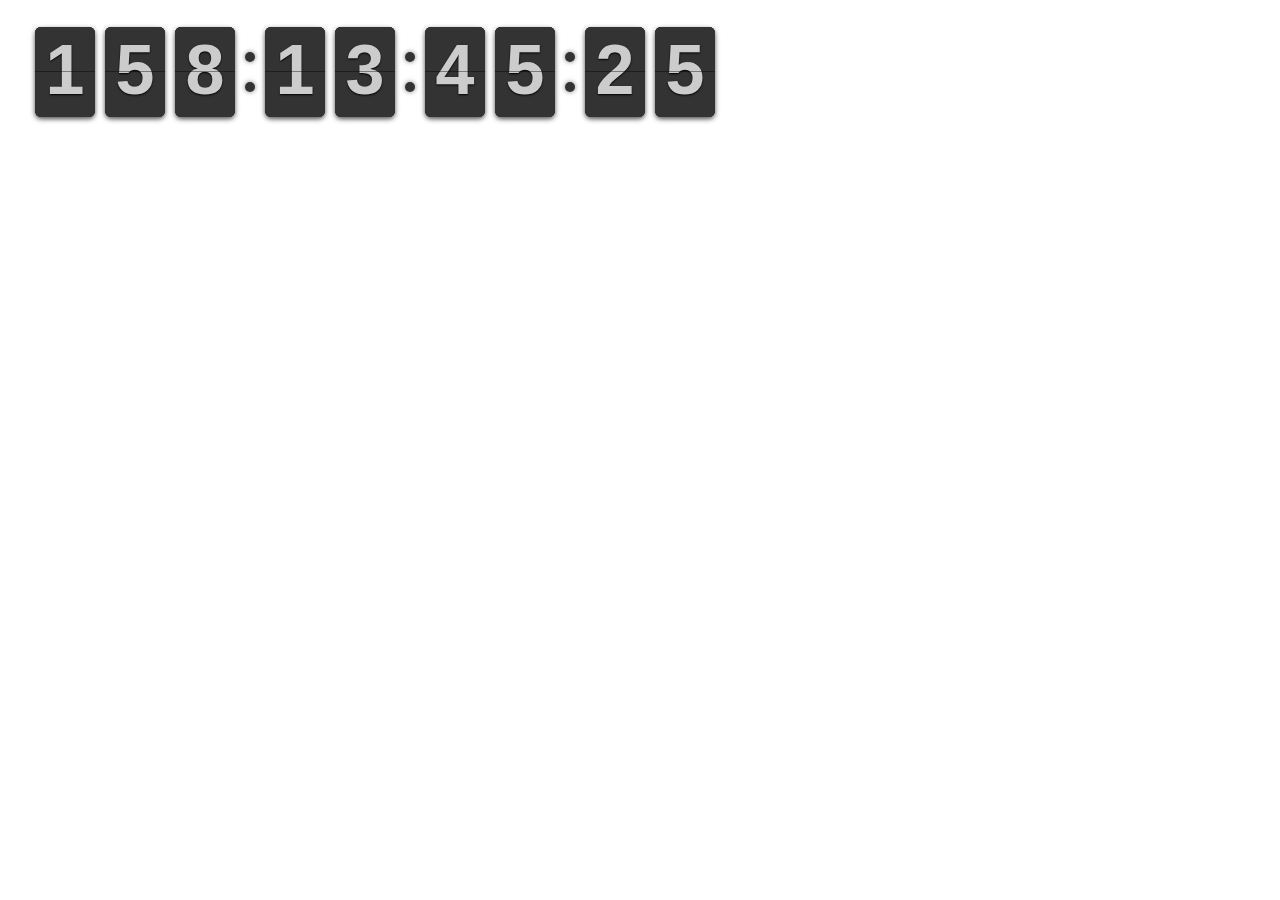
<file: examples/countdown-to-new-years.html>
<html>
	<head>
		<link rel="stylesheet" href="../compiled/flipclock.css">

		<script src="http://ajax.googleapis.com/ajax/libs/jquery/1.10.2/jquery.min.js"></script>

		<script src="../compiled/flipclock.js"></script>	
	</head>
	<body>
		<div class="clock" style="margin:2em;"></div>
		
		<script type="text/javascript">
			var clock;

			$(document).ready(function() {

				// Grab the current date
				var currentDate = new Date();

				// Set some date in the future. In this case, it's always Jan 1
				var futureDate  = new Date(currentDate.getFullYear() + 1, 0, 1);

				// Calculate the difference in seconds between the future and current date
				var diff = futureDate.getTime() / 1000 - currentDate.getTime() / 1000;

				// Instantiate a coutdown FlipClock
				clock = $('.clock').FlipClock(diff, {
					clockFace: 'DailyCounter',
					countdown: true
				});
			});
		</script>
		
	</body>
</html>
</file>
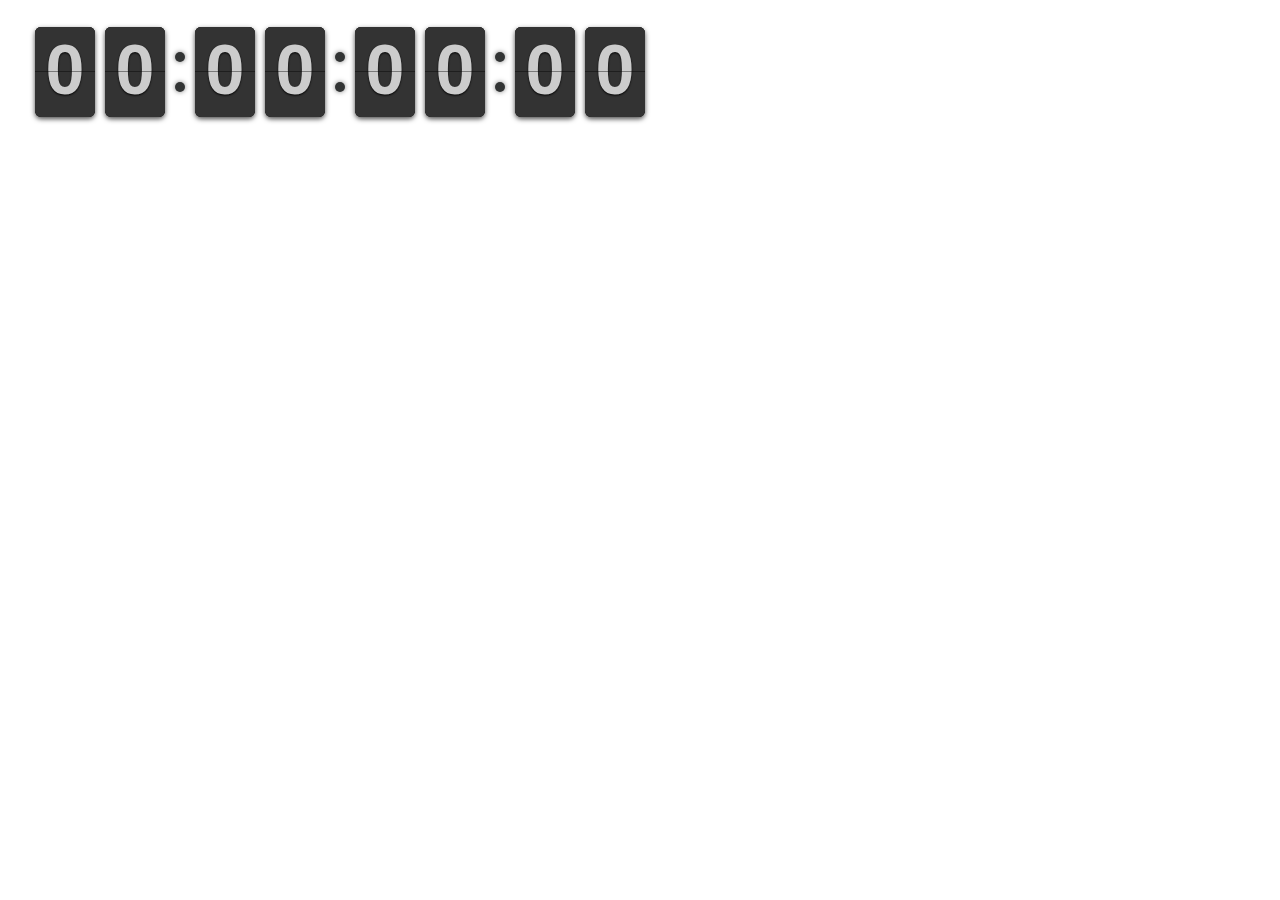
<file: examples/daily-counter.html>
<html>
	<head>
		<link rel="stylesheet" href="../compiled/flipclock.css">

		<script src="http://ajax.googleapis.com/ajax/libs/jquery/1.10.2/jquery.min.js"></script>

		<script src="../compiled/flipclock.js"></script>		
	</head>
	<body>
	<div class="clock" style="margin:2em;"></div>
	<div class="message"></div>

	<script type="text/javascript">
		var clock;
		
		$(document).ready(function() {
			
			clock = $('.clock').FlipClock({
		        clockFace: 'DailyCounter'
		    });
		});
	</script>
	
	</body>
</html>
</file>
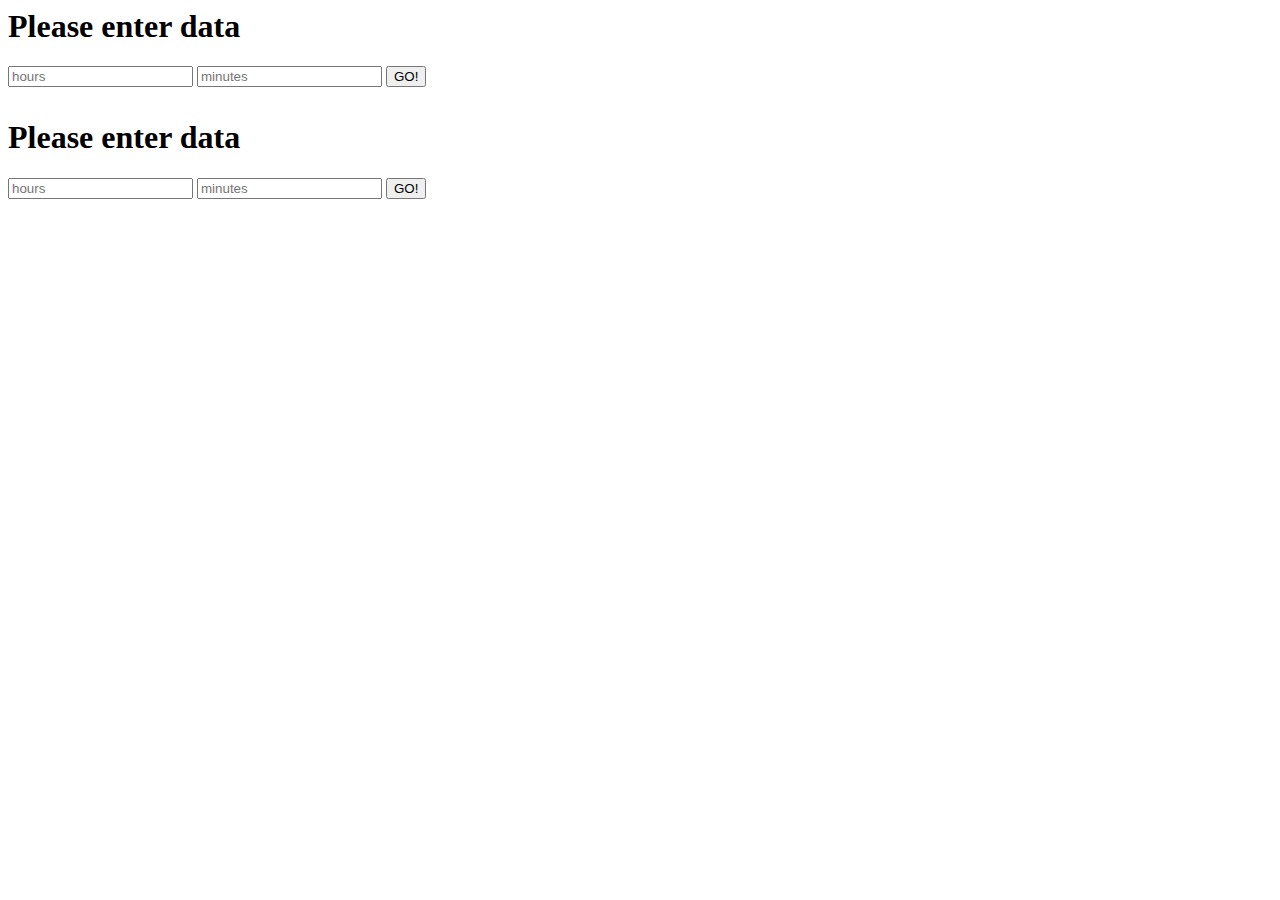
<file: examples/H Counter.html>
<html>
	<head>
		<link rel="stylesheet" href="../compiled/flipclock.css">

		<script src="http://ajax.googleapis.com/ajax/libs/jquery/1.10.2/jquery.min.js"></script>

		<script src="../compiled/flipclock.js"></script>		
	</head>
	<body>
   
    <form>
        <h1>Please enter data</h1>
        <input id="hours1" type="text" placeholder="hours" />
        <input id="minutes1" type="text" placeholder="minutes" />
        <input type="button" value="GO!" onclick="insertps1()" />
    </form>
  
	<div class="clock-1" style="margin:2em;"></div>
	
	<div class="message1"></div>
	
	
    <form>
        <h1>Please enter data</h1>
        <input id="hours2" type="text" placeholder="hours" />
        <input id="minutes2" type="text" placeholder="minutes" />
        <input type="button" value="GO!" onclick="insertps2()" />
    </form>
  
	<div class="clock-2" style="margin:2em;"></div>
	
	<div class="message2"></div>

	<script type="text/javascript">
        function insertps1 () {
            var hours1 = document.getElementById("hours1");
            var minutes1 = document.getElementById("minutes1");
            
        var clocks = [];
        
		$(document).ready(function() {
			clocks.push($('.clock-1').FlipClock(hours1.value,{
		        clockFace: 'HourlyCounter',
				countdown: true,
				autoStart: true,
                autoplay: true,
                callbacks: {
		        	stop: function() {
		        		$('.message1').html('PS 1 Finished!');
                    }
		        }
		    }));
            
            
		});
        
        }
        
	
        function insertps2 () {
            var hours2 = document.getElementById("hours2");
            var minutes2 = document.getElementById("minutes2");
            
        var clocks = [];
        
		$(document).ready(function() {
			clocks.push($('.clock-2').FlipClock(hours2.value,{
		        clockFace: 'HourlyCounter',
				countdown: true,
				autoStart: true,
                callbacks: {
		        	stop: function() {
		        	 $('.message2').html('PS 2 Finished!');
		        	}
		        }
		    }));

		});
        
        }
        </script>
	</body>
</html>
</file>
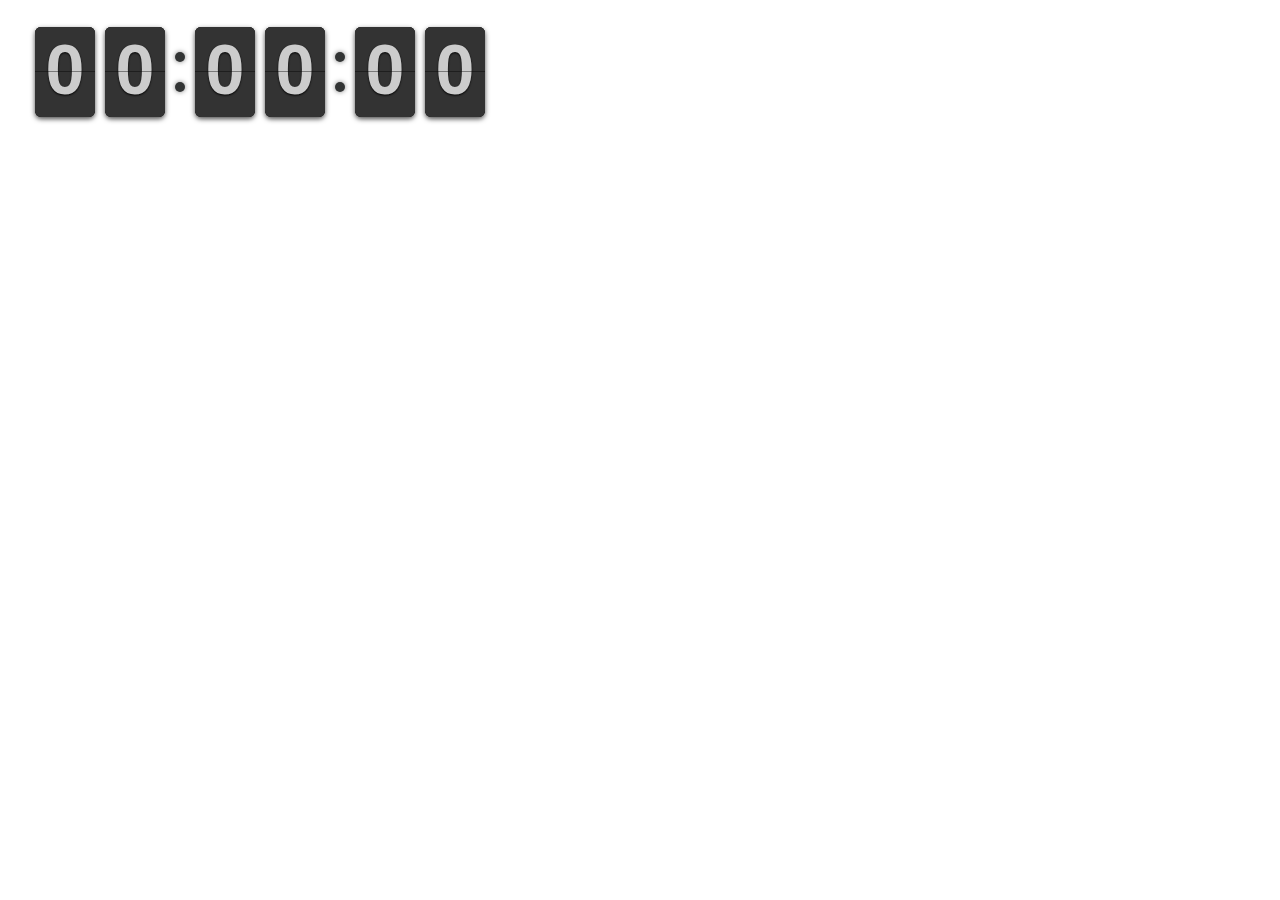
<file: examples/hourly-counter.html>
<html>
	<head>
		<link rel="stylesheet" href="../compiled/flipclock.css">

		<script src="http://ajax.googleapis.com/ajax/libs/jquery/1.10.2/jquery.min.js"></script>

		<script src="../compiled/flipclock.js"></script>		
	</head>
	<body>
	<div class="clock" style="margin:2em;"></div>
	<div class="message"></div>

	<script type="text/javascript">
		var clock;
		
		$(document).ready(function() {
			
			clock = $('.clock').FlipClock({
		        clockFace: 'HourlyCounter'
		    });
		});
	</script>
	
	</body>
</html>
</file>
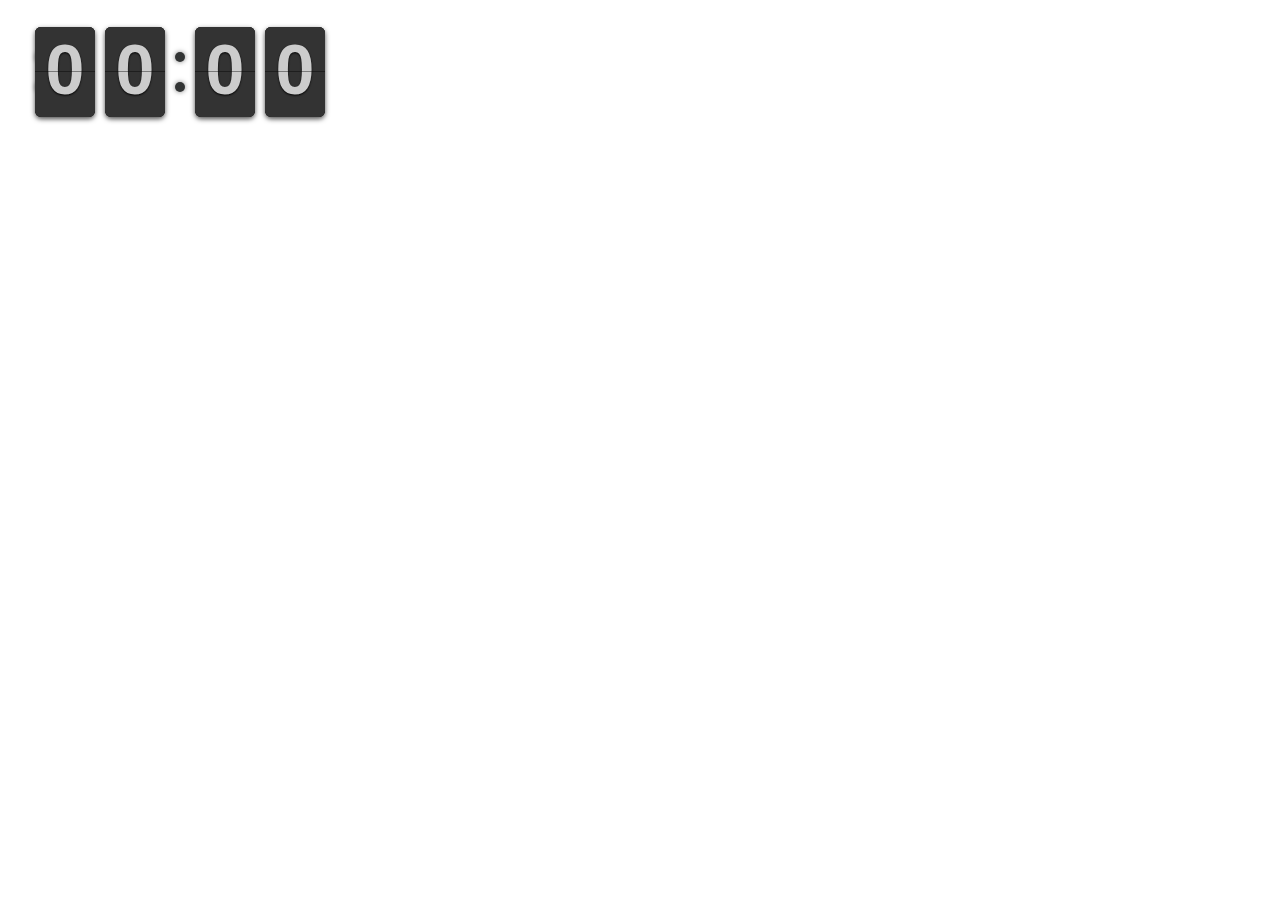
<file: examples/interval-callback.html>
<html>
	<head>
		<link rel="stylesheet" href="../compiled/flipclock.css">

		<script src="http://ajax.googleapis.com/ajax/libs/jquery/1.10.2/jquery.min.js"></script>

		<script src="../compiled/flipclock.js"></script>		
	</head>
	<body>
	<div class="clock" style="margin:2em;"></div>
	<div class="message"></div>

	<script type="text/javascript">
		var clock;
		
		$(document).ready(function() {
			
			clock = $('.clock').FlipClock({
		        clockFace: 'MinuteCounter',
		        callbacks: {
		        	interval: function() {
		        		var time = this.factory.getTime().time;
		        		
		        		if(time) {
			        		console.log('interval', time);
			        	}
		        	}
		        }
		    });
		});
	</script>
	
	</body>
</html>
</file>
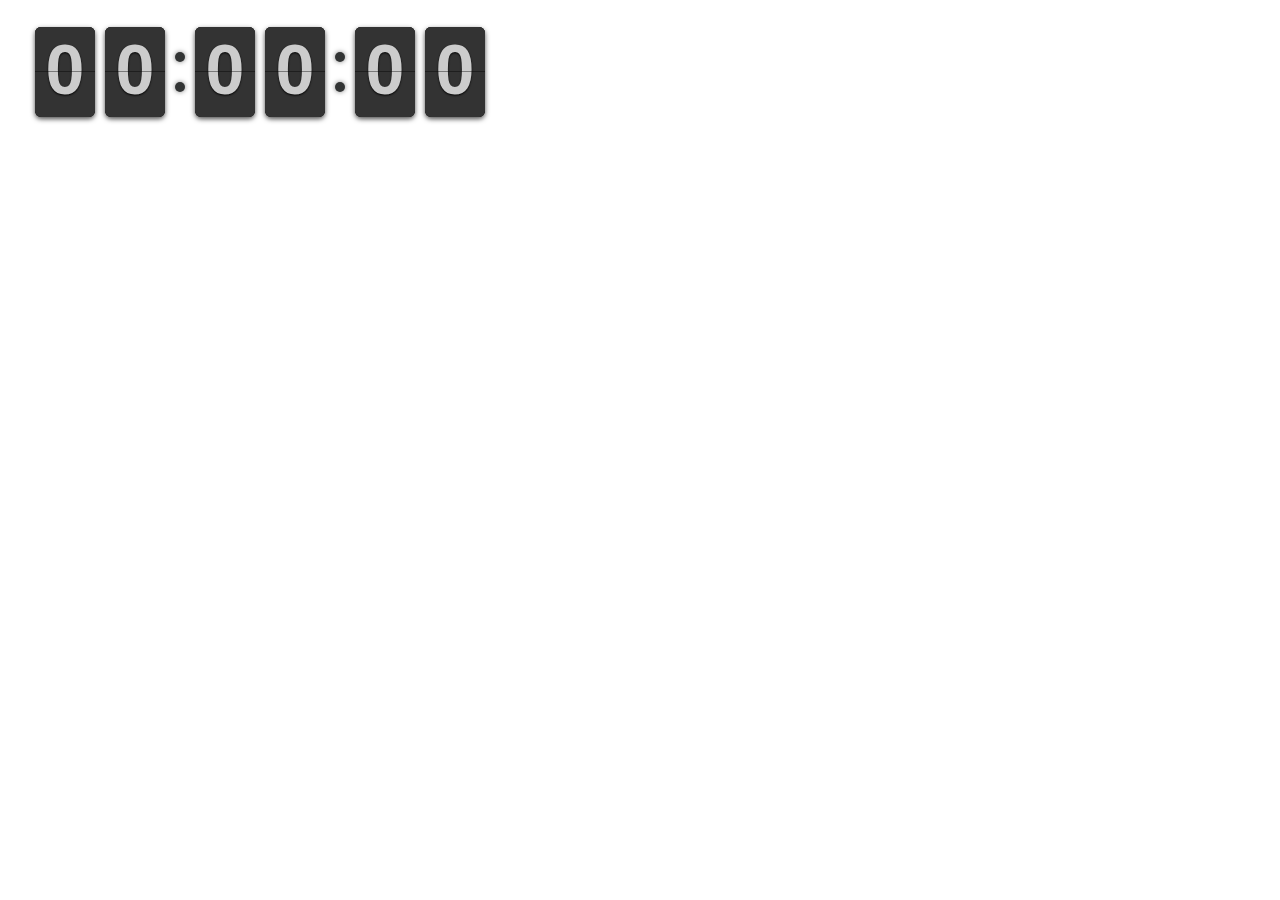
<file: examples/load-new-clock-face.html>
<html>
	<head>
		<link rel="stylesheet" href="../compiled/flipclock.css">

		<script src="http://ajax.googleapis.com/ajax/libs/jquery/1.10.2/jquery.min.js"></script>

		<script src="../compiled/flipclock.js"></script>		
	</head>
	<body>
		<div class="clock" style="margin:2em;"></div>

		<script type="text/javascript">
			var clock;

			$(document).ready(function() {

				// Instantiate a counter
				clock = new FlipClock($('.clock'), {
					clockFace: 'HourlyCounter',
					autoStart: true
				});

				setTimeout(function() {
					clock.loadClockFace('MinuteCounter');
				}, 3000);

				setTimeout(function() {
					clock.loadClockFace('HourlyCounter');
				}, 7000);

				setTimeout(function() {
					clock.loadClockFace('Counter', {
						autoStart: true
					});
				}, 10000);
			});
		</script>
		
	</body>
</html>
</file>
<file: mystyle.css>
/**Generaal Style**/

body {

  margin-top: 10px;
  font-family: Lobster, Monospace;
  letter-spacing: 0.5px;
  font-size:15px;
}

form {
  width: 90%;
  display: block;
  margin: auto;
}

textarea {
  margin: auto;
}

h4 {
  margin-bottom: -10px;
}

h3 {
  text-align: center;
  color:crimson;
  font-size: 30px;
  margin-top: 5px;
  margin-bottom: 10px;
}

form,h4 {
  margin-bottom :10px;
}

p {
  margin-left: 7px;
}


.events {

  margin-top: -20px;
  margin-bottom: 50px;
  height: 15%;
  width: 100%;
}

.logs {
  height: 200px;
  overflow: auto;
  margin-bottom: 5px;
  margin-top: 10px;
}


/** Start PS one container style **/
.psone-clock-container {
  width: 19.4%;


  display: inline-block;
  vertical-align:top;
  margin-left: 5px;
  border: solid;
  border-radius: 5px;
  border-width: 2px;
  border-color: silver;
  box-shadow: 0 10px 20px rgba(0,0,0,0.19), 0 6px 6px rgba(0,0,0,0.23);

}


.psone-clock {

  width: 90%;
  display: block;
  margin:20px 0px 20px 100px;
}


/**End PS one container style**/

/****************************************/

/** Start PS two container style **/
.pstwo-clock-container {
  width: 19.4%;


  display: inline-block;
  vertical-align:top;
  border: solid;
  border-radius: 5px;
  border-width: 2px;
  border-color: silver;
  box-shadow: 0 10px 20px rgba(0,0,0,0.19), 0 6px 6px rgba(0,0,0,0.23);
}


.pstwo-clock {
  width: 90%;
  display: block;
  margin:20px 0px 20px 100px;
}

/**End PS two container style**/


/****************************************/


/** Start PS three container style **/
.psthree-clock-container {
  width: 19.4%;

  display: inline-block;
  vertical-align:top;
  border: solid;
  border-radius: 5px;
  border-width: 2px;
  border-color: silver;
  box-shadow: 0 10px 20px rgba(0,0,0,0.19), 0 6px 6px rgba(0,0,0,0.23);
}


.psthree-clock {
  width: 90%;
  display: block;
  margin:20px 0px 20px 100px;
}

/**End PS three container style**/


/****************************************/


/** Start PS four container style **/
.psfour-clock-container {
  width: 19.4%;

  display: inline-block;
  vertical-align:top;
  border: solid;
  border-radius: 5px;
  border-width: 2px;
  border-color: silver;
  box-shadow: 0 10px 20px rgba(0,0,0,0.19), 0 6px 6px rgba(0,0,0,0.23);
}


.psfour-clock {
  width: 90%;
  display: block;
  margin:20px 0px 20px 100px;
}

/**End PS four container style**/


/****************************************/


/** Start Billard one container style **/
.billard-clock-container {
  width: 19.4%;

  display: inline-block;
  vertical-align:top;
  border: solid;
  border-radius: 5px;
  border-width: 2px;
  border-color: silver;
  box-shadow: 0 10px 20px rgba(0,0,0,0.19), 0 6px 6px rgba(0,0,0,0.23);
}


.billard-clock {
  width: 90%;
  display: block;
  margin:20px 0px 20px 100px;
}

/**End Billard one container style**/

/****************************************/

/** Start Buttons style **/

.button-success,
.button-error,
.button-warning,
.button-secondary {
    color: white;
    border-radius: 4px;
    text-shadow: 0 1px 1px rgba(0, 0, 0, 0.2);
}

.button-success {
    background: rgb(28, 184, 65); /* this is a green */
}

.button-error {
    background: rgb(202, 60, 60); /* this is a maroon */
}

.button-warning {
    background: rgb(223, 117, 20); /* this is an orange */
}

.button-secondary {
    background: rgb(66, 184, 221); /* this is a light blue */
}

.button-small {
  font-size: 90%;
  width: 100%;
}

.pure-input {
  width: 100%;
  height: 30px;
  margin-right: 2px;
}

/**
.icon {
  height: 80px;
  width: 80px;
  margin-left: 70px;
  margin-bottom: 5px;
}
**/
</file>
<file: compiled/flipclock.css>
/* Get the bourbon mixin from http://bourbon.io */
/* Reset */

.psone-clock, .pstwo-clock, .psthree-clock, .psfour-clock, .billard-clock {
   zoom: 0.5;

}
/* Get the bourbon mixin from http://bourbon.io */
/* Reset */

.flip-clock-wrapper * {
    -webkit-box-sizing: border-box;
    -moz-box-sizing: border-box;
    -ms-box-sizing: border-box;
    -o-box-sizing: border-box;
    box-sizing: border-box;
    -webkit-backface-visibility: hidden;
    -moz-backface-visibility: hidden;
    -ms-backface-visibility: hidden;
    -o-backface-visibility: hidden;
    backface-visibility: hidden;
}

.flip-clock-wrapper a {
  cursor: pointer;
  text-decoration: none;
  color: #ccc; }

.flip-clock-wrapper a:hover {
  color: #fff; }

.flip-clock-wrapper ul {
  list-style: none; }

.flip-clock-wrapper.clearfix:before,
.flip-clock-wrapper.clearfix:after {
  content: " ";
  display: table; }

.flip-clock-wrapper.clearfix:after {
  clear: both; }

.flip-clock-wrapper.clearfix {
  *zoom: 1; }

/* Main */
.flip-clock-wrapper {
  font: normal 11px "Helvetica Neue", Helvetica, sans-serif;
  -webkit-user-select: none; }

.flip-clock-meridium {
  background: none !important;
  box-shadow: 0 0 0 !important;
  font-size: 36px !important; }

.flip-clock-meridium a { color: #313333; }

.flip-clock-wrapper {
  text-align: center;
  position: relative;
  width: 100%;
  margin: 1em;
}

.flip-clock-wrapper:before,
.flip-clock-wrapper:after {
    content: " "; /* 1 */
    display: table; /* 2 */
}
.flip-clock-wrapper:after {
    clear: both;
}

/* Skeleton */
.flip-clock-wrapper ul {
  position: relative;
  float: left;
  margin: 5px;
  width: 60px;
  height: 90px;
  font-size: 80px;
  font-weight: bold;
  line-height: 87px;
  border-radius: 6px;
  background: #000;
}

.flip-clock-wrapper ul li {
  z-index: 1;
  position: absolute;
  left: 0;
  top: 0;
  width: 100%;
  height: 100%;
  line-height: 87px;
  text-decoration: none !important;
}

.flip-clock-wrapper ul li:first-child {
  z-index: 2; }

.flip-clock-wrapper ul li a {
  display: block;
  height: 100%;
  -webkit-perspective: 200px;
  -moz-perspective: 200px;
  perspective: 200px;
  margin: 0 !important;
  overflow: visible !important;
  cursor: default !important; }

.flip-clock-wrapper ul li a div {
  z-index: 1;
  position: absolute;
  left: 0;
  width: 100%;
  height: 50%;
  font-size: 80px;
  overflow: hidden;
  outline: 1px solid transparent; }

.flip-clock-wrapper ul li a div .shadow {
  position: absolute;
  width: 100%;
  height: 100%;
  z-index: 2; }

.flip-clock-wrapper ul li a div.up {
  -webkit-transform-origin:  none !important;
  -moz-transform-origin:  none !important;
  -ms-transform-origin:  none !important;
  -o-transform-origin:  none !important;
  transform-origin:  none !important;
  top: 0; }

.flip-clock-wrapper ul li a div.up:after {
  content: "";
  position: absolute;
  top: 44px;
  left: 0;
  z-index: 5;
  width: 100%;
  height: 3px;
  background-color: #000;
  background-color: rgba(0, 0, 0, 0.4); }

.flip-clock-wrapper ul li a div.down {
  -webkit-transform-origin:  none !important;
  -moz-transform-origin:  none !important;
  -ms-transform-origin:  none !important;
  -o-transform-origin:  none !important;
  transform-origin:  none !important;
  bottom: 0;
  border-bottom-left-radius: 6px;
  border-bottom-right-radius: 6px;
}

.flip-clock-wrapper ul li a div div.inn {
  position: absolute;
  left: 0;
  z-index: 1;
  width: 100%;
  height: 200%;
  color: #ccc;
  text-shadow: 0 1px 2px #000;
  text-align: center;
  background-color: #333;
  border-radius: 6px;
  font-size: 70px; }

.flip-clock-wrapper ul li a div.up div.inn {
  top: 0; }

.flip-clock-wrapper ul li a div.down div.inn {
  bottom: 0; }

/* PLAY */
.flip-clock-wrapper ul.play li.flip-clock-before {
  z-index: 3; }

.flip-clock-wrapper .flip {   box-shadow: 0 2px 5px rgba(0, 0, 0, 0.7); }

.flip-clock-wrapper ul.play li.flip-clock-active {
  -webkit-animation:  none !important;
  -moz-animation:  none !important;
  animation:  none !important;
  z-index: 5; }

.flip-clock-divider {
  float: left;
  display: inline-block;
  position: relative;
  width: 20px;
  height: 100px; }

.flip-clock-divider:first-child {
  width: 0; }

.flip-clock-dot {
  display: block;
  background: #323434;
  width: 10px;
  height: 10px;
  position: absolute;
  border-radius: 50%;
  box-shadow: 0 0 5px rgba(0, 0, 0, 0.5);
  left: 5px; }

.flip-clock-divider .flip-clock-label {
  position: absolute;
  top: -1.5em;
  right: -86px;
  color: black;
  text-shadow: none;
  visibility: hidden;
 }

.flip-clock-divider.minutes .flip-clock-label {
  right: -88px;

}

.flip-clock-divider.seconds .flip-clock-label {
  right: -91px;
  visibility: hidden;
}

.flip-clock-dot.top {
  top: 30px; }

.flip-clock-dot.bottom {
  bottom: 30px; }

@-webkit-keyframes asd {
  0% {
    z-index: 2; }

  20% {
    z-index: 4; }

  100% {
    z-index: 4; } }

@-moz-keyframes asd {
  0% {
    z-index: 2; }

  20% {
    z-index: 4; }

  100% {
    z-index: 4; } }

@-o-keyframes asd {
  0% {
    z-index: 2; }

  20% {
    z-index: 4; }

  100% {
    z-index: 4; } }

@keyframes asd {
  0% {
    z-index: 2; }

  20% {
    z-index: 4; }

  100% {
    z-index: 4; } }

.flip-clock-wrapper ul.play li.flip-clock-active .down {
  z-index: 2;
  -webkit-animation:  none !important;
  -moz-animation:  none !important;
  animation:  none !important }

@-webkit-keyframes turn {
  0% {
    -webkit-transform: rotateX(90deg); }

  100% {
    -webkit-transform: rotateX(0deg); } }

@-moz-keyframes turn {
  0% {
    -moz-transform: rotateX(90deg); }

  100% {
    -moz-transform: rotateX(0deg); } }

@-o-keyframes turn {
  0% {
    -o-transform: rotateX(90deg); }

  100% {
    -o-transform: rotateX(0deg); } }

@keyframes turn {
  0% {
    transform: rotateX(90deg); }

  100% {
    transform: rotateX(0deg); } }

.flip-clock-wrapper ul.play li.flip-clock-before .up {
  z-index: 2;
  -webkit-animation:  none !important;
  -moz-animation:  none !important;
  animation:  none !important }

@-webkit-keyframes turn2 {
  0% {
    -webkit-transform: rotateX(0deg); }

  100% {
    -webkit-transform: rotateX(-90deg); } }

@-moz-keyframes turn2 {
  0% {
    -moz-transform: rotateX(0deg); }

  100% {
    -moz-transform: rotateX(-90deg); } }

@-o-keyframes turn2 {
  0% {
    -o-transform: rotateX(0deg); }

  100% {
    -o-transform: rotateX(-90deg); } }

@keyframes turn2 {
  0% {
    transform: rotateX(0deg); }

  100% {
    transform: rotateX(-90deg); } }

.flip-clock-wrapper ul li.flip-clock-active {
  z-index: 3; }

/* SHADOW */
@-webkit-keyframes show {
  0% {
    opacity: 0; }

  100% {
    opacity: 1; } }

@-moz-keyframes show {
  0% {
    opacity: 0; }

  100% {
    opacity: 1; } }

@-o-keyframes show {
  0% {
    opacity: 0; }

  100% {
    opacity: 1; } }

@keyframes show {
  0% {
    opacity: 0; }

  100% {
    opacity: 1; } }

@-webkit-keyframes hide {
  0% {
    opacity: 1; }

  100% {
    opacity: 0; } }

@-moz-keyframes hide {
  0% {
    opacity: 1; }

  100% {
    opacity: 0; } }

@-o-keyframes hide {
  0% {
    opacity: 1; }

  100% {
    opacity: 0; } }

@keyframes hide {
  0% {
    opacity: 1; }

  100% {
    opacity: 0; } }
</file>
